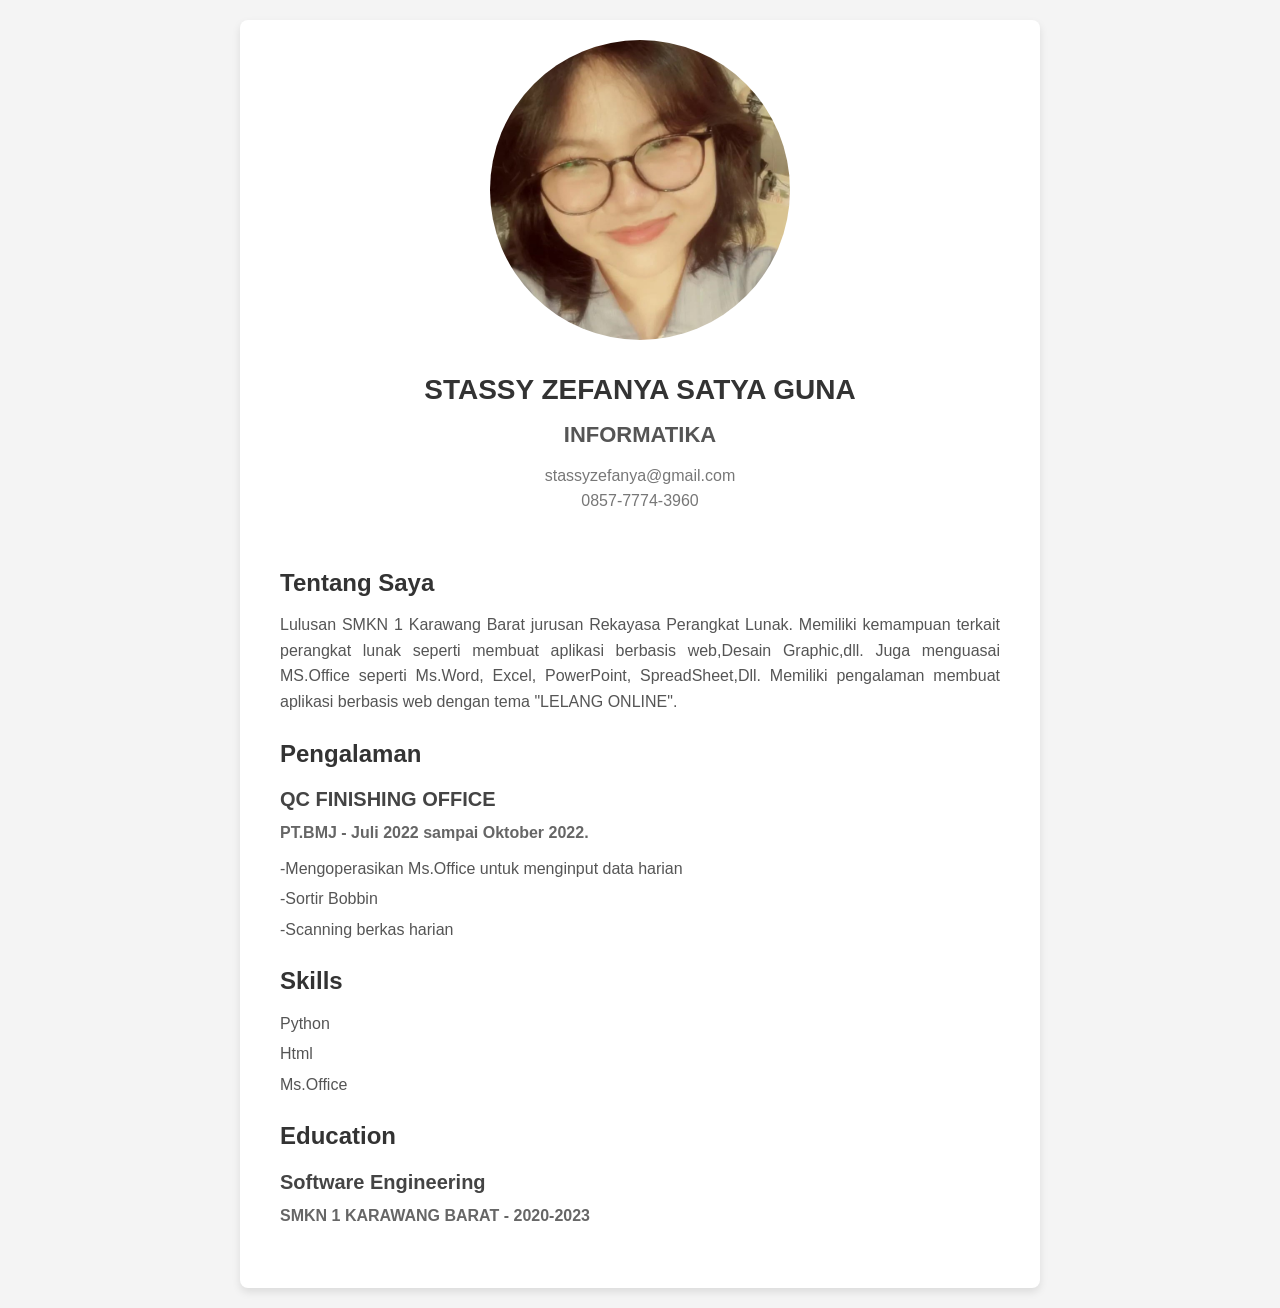
<file: index.html>
<!DOCTYPE html>
<html lang="en">
<head>
    <meta charset="UTF-8">
    <meta name="viewport" content="width=device-width, initial-scale=1.0">
    <meta http-equiv="X-UA-Compatible" content="ie=edge">
    <title>CV</title>
    <link rel="stylesheet" href="styles.css">
</head>
<body>
    <div class="container">
        <div class="profile">
            <img src="sisi.jpg" width="300" height="300" class="img-thumbnail" alt="...">
            <h1>STASSY ZEFANYA SATYA GUNA</h1>
            <h2>INFORMATIKA</h2>
            <p>stassyzefanya@gmail.com </p>
            <p>0857-7774-3960</p>
        </div>
        
        <div class="content">
            <section class="about">
                <h3>Tentang Saya</h3>
                <p>Lulusan SMKN 1 Karawang Barat jurusan Rekayasa Perangkat Lunak. Memiliki kemampuan terkait perangkat lunak seperti membuat aplikasi berbasis web,Desain Graphic,dll. Juga menguasai MS.Office seperti Ms.Word, Excel, PowerPoint, SpreadSheet,Dll. Memiliki pengalaman membuat aplikasi berbasis web dengan tema "LELANG ONLINE".</p>
            </section>

            <section class="experience">
                <h3>Pengalaman</h3>
                <div class="job">
                    <h4>QC FINISHING OFFICE</h4>
                    <h5>PT.BMJ - Juli 2022 sampai Oktober 2022.</h5>
                    <ul>
                        <p>-Mengoperasikan Ms.Office untuk menginput data harian</p>
                        <p>-Sortir Bobbin</p>
                        <p>-Scanning berkas harian</p>
                    </ul>
                </div>
            </section>

            <section class="skills">
                <h3>Skills</h3>
                <ul>
                    <li>Python</li>
                    <li>Html</li>
                    <li>Ms.Office</li>
                </ul>
            </section>

            <section class="education">
                <h3>Education</h3>
                <h4>Software Engineering</h4>
                <h5>SMKN 1 KARAWANG BARAT - 2020-2023</h5>
            </section>
        </div>
    </div>
</body>
</html>
</file>
<file: styles.css>
/* CSS untuk CV */
* {
    margin: 0;
    padding: 0;
    box-sizing: border-box;
}

body {
    font-family: Arial, sans-serif;
    background-color: #f4f4f4;
    color: #333;
    line-height: 1.6;
}

.container {
    max-width: 800px;
    margin: 20px auto;
    background: #fff;
    padding: 20px;
    box-shadow: 0 4px 8px rgba(0, 0, 0, 0.1);
    border-radius: 8px;
}

.profile {
    text-align: center;
    margin-bottom: 30px;
}

.profile img {
    border-radius: 50%;
    margin-bottom: 20px;
}

.profile h1 {
    font-size: 28px;
    margin-bottom: 5px;
}

.profile h2 {
    font-size: 22px;
    color: #555;
    margin-bottom: 10px;
}

.profile p {
    font-size: 16px;
    color: #777;
}

.content {
    padding: 20px;
}

.content section {
    margin-bottom: 20px;
}

.about p {
    font-size: 16px;
    color: #555;
    text-align: justify;
}

.experience, .skills, .education {
    margin-bottom: 20px;
}

h3 {
    font-size: 24px;
    margin-bottom: 10px;
    color: #333;
}

h4 {
    font-size: 20px;
    margin-bottom: 5px;
    color: #444;
}

h5 {
    font-size: 16px;
    margin-bottom: 10px;
    color: #666;
}

.job ul {
    list-style-type: none;
}

.job p {
    margin-bottom: 5px;
    font-size: 16px;
    color: #555;
}

.skills ul {
    list-style-type: none;
    padding: 0;
}

.skills li {
    font-size: 16px;
    margin-bottom: 5px;
    color: #555;
}

.education h4, .education h5 {
    margin-bottom: 5px;
}
</file>
